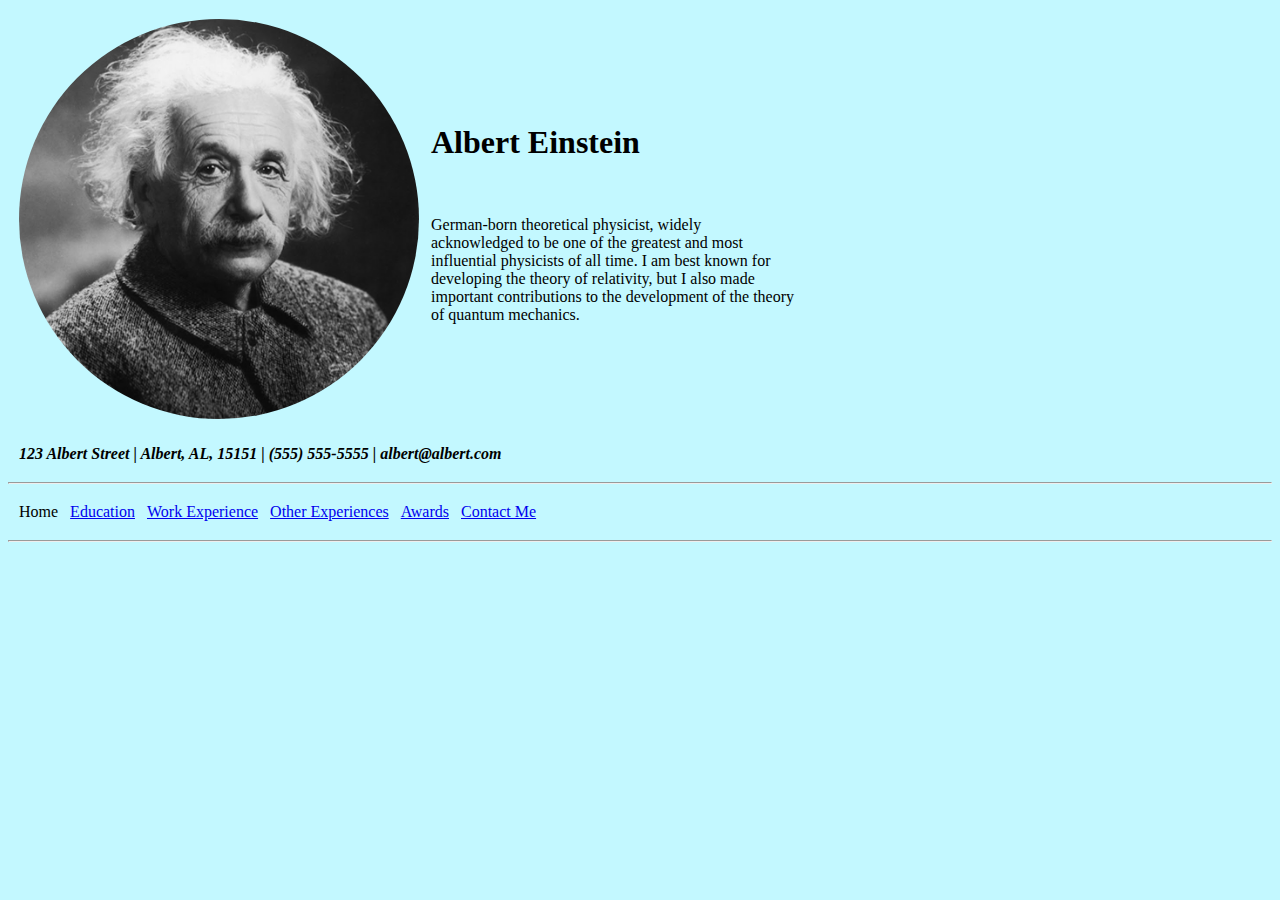
<file: index.html>
<!doctype html>
<html lang="en" dir="ltr">
    <head>
        <meta charset="UTF-8">
        <title>Home</title>
        <link href="css/styles.css" rel="stylesheet">
    </head>
<body >
<table text-align="center" width="800" cellspacing="10"  >
    <tr>
        <td ><img src="images/einstein.jpg" style="border-radius: 50%;" width="400px" height="400px"  > </td>
        <td>
            <h1 font-family="arial">Albert Einstein</h1>
            <br>
        <p font-family="arial">German-born theoretical physicist, widely acknowledged to be one of the greatest and most influential physicists of all time. I am best known for developing the theory of relativity, but I also made important contributions to the development of the theory of quantum mechanics.</p>
    </td>
</tr>
</table>
<table text-align="center" cellspacing="10">
    <tr >
        <td style="font-weight:bold; font-style:italic;">123 Albert Street | Albert, AL, 15151 | (555) 555-5555 | albert@albert.com</td>
    </tr>
</table>
<hr>
<table text-align="center" cellspacing="10">
    <tr>
        <td> Home</td>
        <td> <a href="education.html">Education</a></td>
        <td> <a href="workexperience.html">Work Experience</a></td>
        <td> <a href="otherexperiences.html">Other Experiences</a></td>
        <td> <a href="Awards.html">Awards</a></td>
        <td> <a href="ContactMe.html">Contact Me</a></td>
    </tr>
</table>
<hr/>

</body>

</html>
</file>
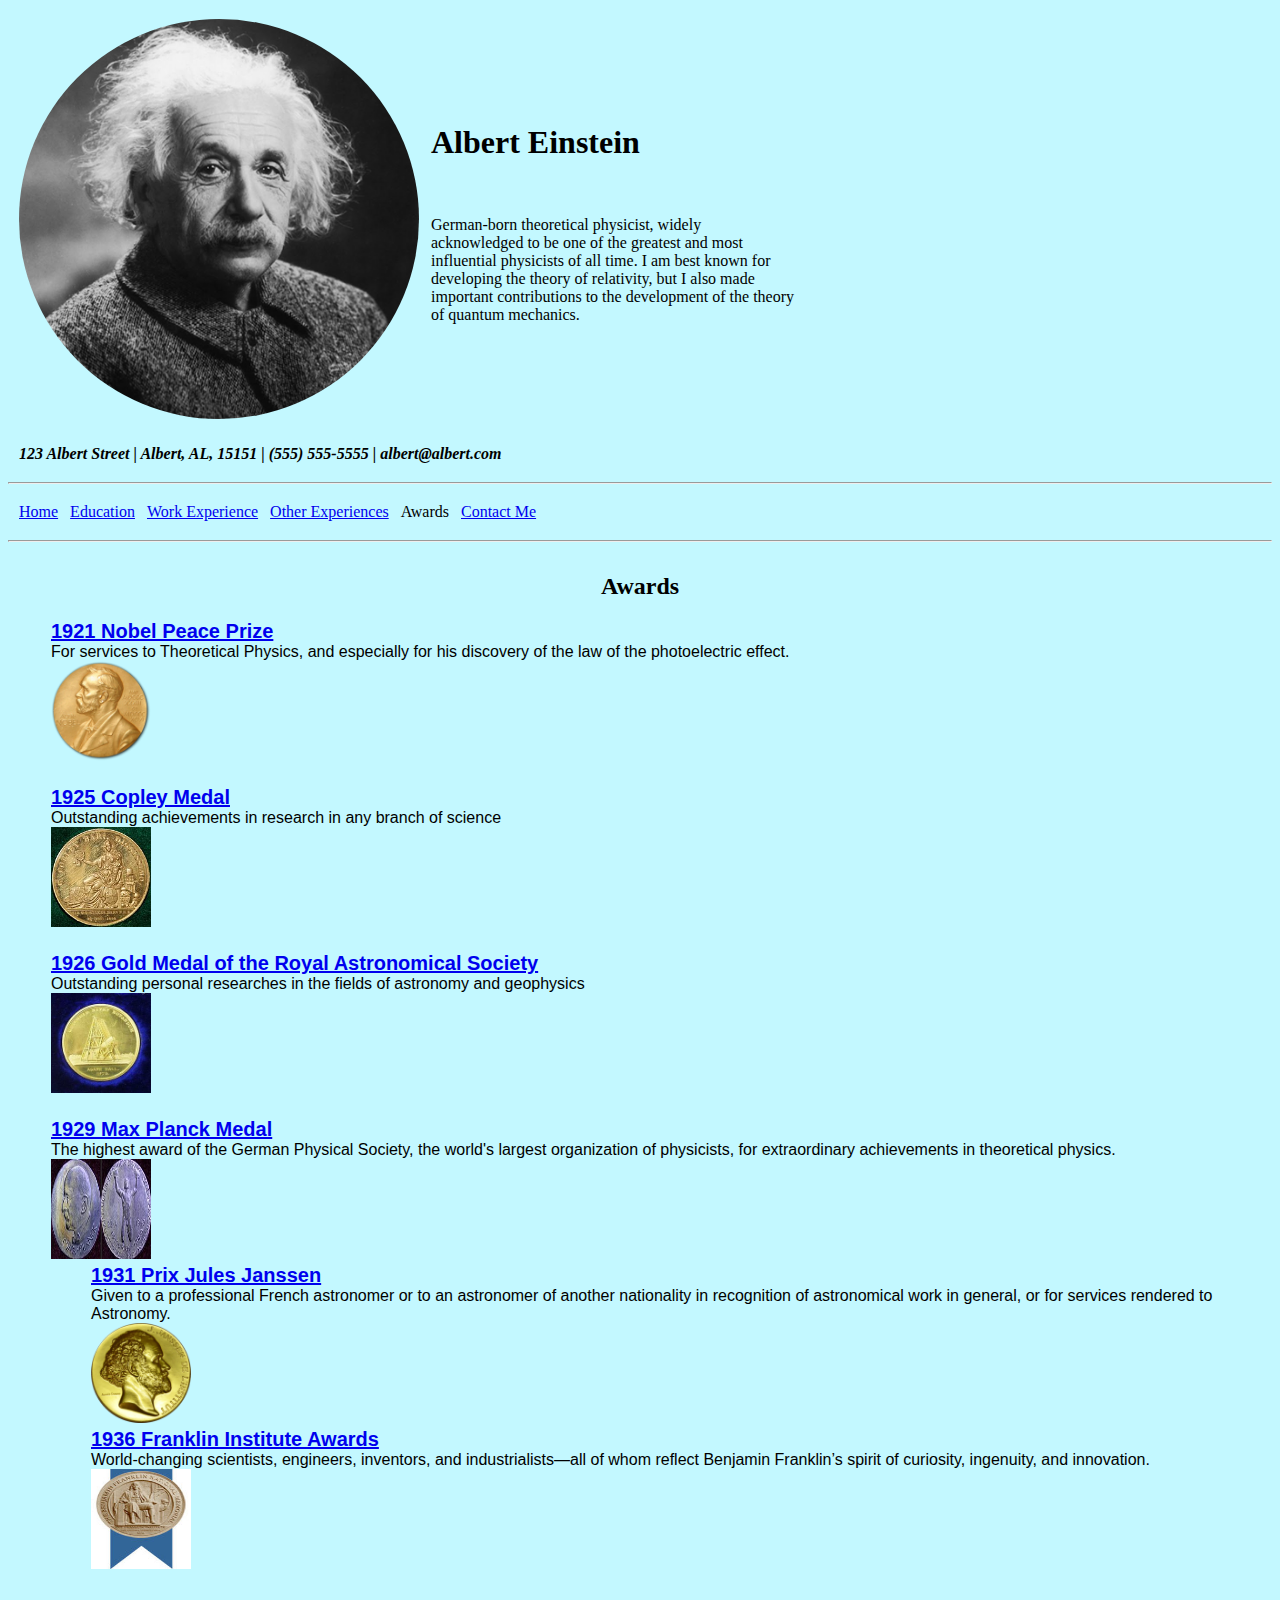
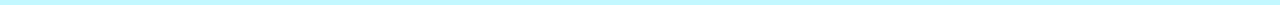
<file: Awards.html>
<!doctype html>
<html lang="en" dir="ltr">
    <head>
        <meta charset="UTF-8">
        <title>Awards</title>
        <link href="css/styles.css" rel="stylesheet">
    </head>
    <body >
        <table text-align="center" width="800" cellspacing="10" >
            <tr>
                <td ><img src="images/einstein.jpg" style="border-radius: 50%;" width="400px" height="400px"> </td>
                <td>
                    <h1 font-family="arial">Albert Einstein</h1>
                    <br>
                <p font-family="arial">German-born theoretical physicist, widely acknowledged to be one of the greatest and most influential physicists of all time. I am best known for developing the theory of relativity, but I also made important contributions to the development of the theory of quantum mechanics.</p>
            </td>
        </tr>
        </table>
        <table text-align="center" cellspacing="10">
            <tr >
                <td style="font-weight:bold; font-style:italic;">123 Albert Street | Albert, AL, 15151 | (555) 555-5555 | albert@albert.com</td>
            </tr>
        </table>
        <hr>
        <table text-align="center" cellspacing="10">
            <tr>
                <td> <a href="index.html">Home</a></td>
                <td> <a href="education.html">Education</a></td>
                <td> <a href="workexperience.html">Work Experience</a></td>
                <td> <a href="otherexperiences.html">Other Experiences</a></td>
                <td> Awards</td>
                <td> <a href="ContactMe.html">Contact Me</a></td>
            </tr> 
        </table>
        <hr/>
        <table style="width:100%;" >
            <td><h2 style="text-align: center;">Awards</h2>
                <ul></ul><ul style="Font-family: Arial; Font-size: 1.25rem; Font-weight: Bold; List-style-type: none;">
            <a href="https://en.wikipedia.org/wiki/Copley_Medal" style="Font-family: Arial; Font-size: 1.25rem; Font-weight: Bold; List-style-type: none;">1921 Nobel Peace Prize</a>
            <li style="Font-size: 1rem; Font-weight: normal ;list-style-type: none;"
            >For services to Theoretical Physics, and especially for his discovery of the law of the photoelectric effect.</li>
            <img src="images/nobel.png" style="height:100px; width:100px"></ul>
            
            <ul style="Font-family: Arial; Font-size: 1.25rem; Font-weight: Bold; List-style-type: none;"><a href="https://en.wikipedia.org/wiki/Copley_Medal" style="Font-family: Arial; Font-size: 1.25rem; Font-weight: Bold; List-style-type: none;">1925 Copley Medal</a>
            <li style="Font-size: 1rem; Font-weight: normal ; List-style-type: none;">Outstanding achievements in research in any branch of science</li>
            <img src="images/copley.jpg" style="height:100px; width:100px"></ul>
            
            <ul style="Font-family: Arial; Font-size: 1.25rem; Font-weight: Bold; List-style-type: none;">
            <a href="https://en.wikipedia.org/wiki/Gold_Medal_of_the_Royal_Astronomical_Society" style="Font-family: Arial; Font-size: 1.25rem; Font-weight: Bold; List-style-type: none;">1926 Gold Medal of the Royal Astronomical Society</a>
            <li style="Font-size: 1rem; Font-weight: normal ; List-style-type: none;">Outstanding personal researches in the fields of astronomy and geophysics
            </li>
        <img src="images/royal.jpg" style="height:100px; width:100px"></ul>
        
        <ul style="Font-family: Arial; Font-size: 1.25rem; Font-weight: Bold; List-style-type: none;">
            <a href="https://en.wikipedia.org/wiki/Max_Planck_Medal" style="Font-family: Arial; Font-size: 1.25rem; Font-weight: Bold; List-style-type: none;">1929 Max Planck Medal</a>
            <li style="Font-size: 1rem; Font-weight: normal ; List-style-type: none;">The highest award of the German Physical Society, the world's largest organization of physicists, for extraordinary achievements in theoretical physics.
            </li>
            <img src="images/planck.jpg" style="height:100px; width:100px">
            
            <ul style="Font-family: Arial; Font-size: 1.25rem; Font-weight: Bold; List-style-type: none;">
                <a href="https://en.wikipedia.org/wiki/Prix_Jules_Janssen" style="Font-family: Arial; Font-size: 1.25rem; Font-weight: Bold; List-style-type: none;">1931 Prix Jules Janssen</a>
                <li style="Font-size: 1rem; Font-weight: normal ; List-style-type: none;">Given to a professional French astronomer or to an astronomer of another nationality in recognition of astronomical work in general, or for services rendered to Astronomy.
                </li>
                <img src="images/prixJules.png" style="height:100px; width:100px">
            </ul>
            
            <ul style="Font-family: Arial; Font-size: 1.25rem; Font-weight: Bold; List-style-type: none;">
                <a href="https://en.wikipedia.org/wiki/Franklin_Institute_Awards" style="Font-family: Arial; Font-size: 1.25rem; Font-weight: Bold; List-style-type: none;">1936 Franklin Institute Awards</a>
                <li style="Font-size: 1rem; Font-weight: normal ; List-style-type: none;">World-changing scientists, engineers, inventors, and industrialists—all of whom reflect Benjamin Franklin’s spirit of curiosity, ingenuity, and innovation.
                </li>
                <img src="images/franklin.jpg" style="height:100px; width:100px"></ul>
            </ul>
            
    </td>
        
        </table>
        </body>

</html>
</file>
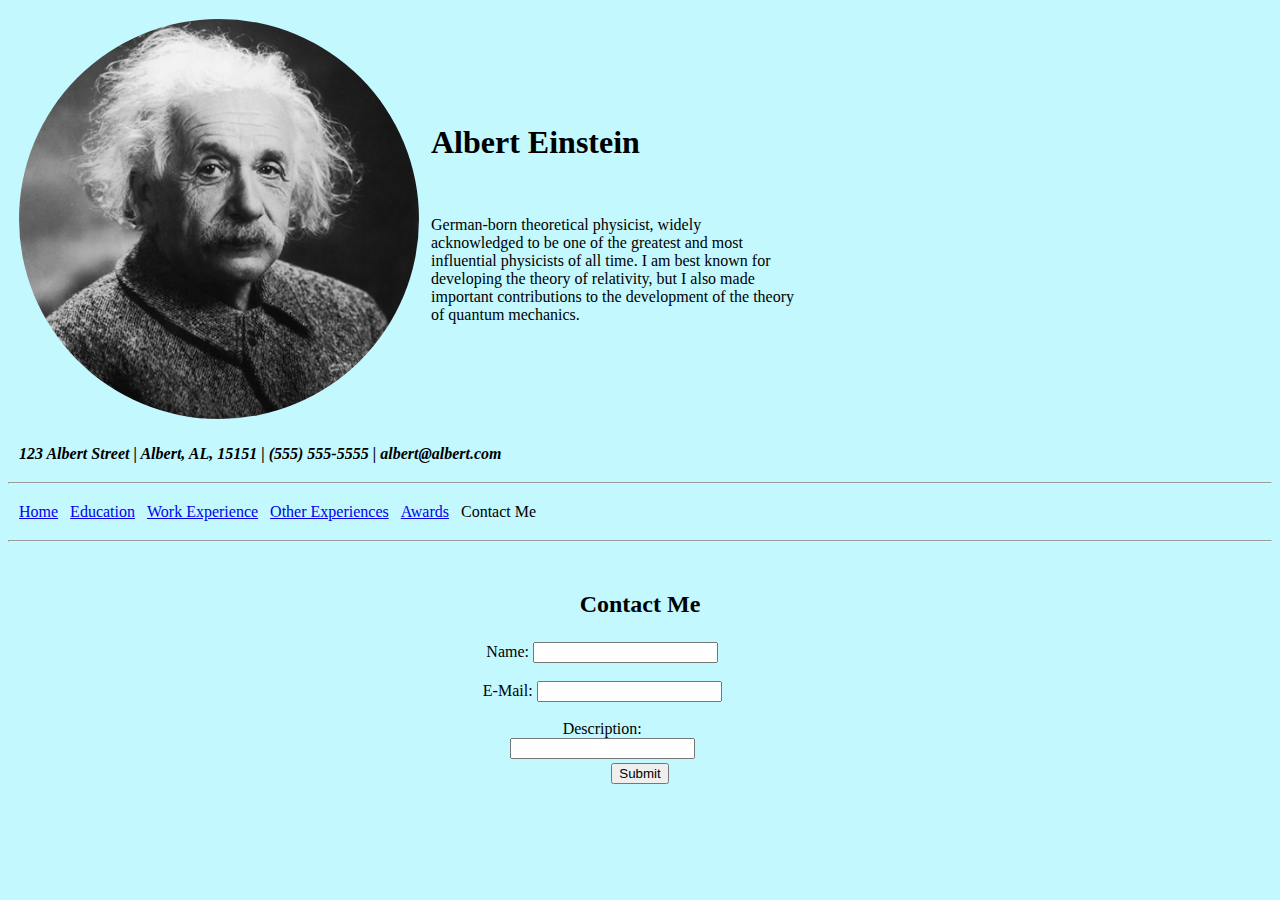
<file: ContactMe.html>
<!doctype html>
<html lang="en" dir="ltr">
    <head>
        <meta charset="UTF-8">
        <title>Contact Me</title>
        <link href="css/styles.css" rel="stylesheet">
    </head>
    <body >
        <table text-align="center" width="800" cellspacing="10" >
            <tr>
                <td ><img src="images/einstein.jpg" style="border-radius: 50%;" width="400px" height="400px"> </td>
                <td>
                    <h1 font-family="arial">Albert Einstein</h1>
                    <br>
                <p font-family="arial">German-born theoretical physicist, widely acknowledged to be one of the greatest and most influential physicists of all time. I am best known for developing the theory of relativity, but I also made important contributions to the development of the theory of quantum mechanics.</p>
            </td>
        </tr>
        </table>
        <table text-align="center" cellspacing="10">
            <tr >
                <td style="font-weight:bold; font-style:italic;">123 Albert Street | Albert, AL, 15151 | (555) 555-5555 | albert@albert.com</td>
            </tr>
        </table>
        <hr>
        <table text-align="center" cellspacing="10">
            <tr>
                <td> <a href="index.html">Home</a></td>
                <td> <a href="education.html">Education</a></td>
                <td> <a href="workexperience.html">Work Experience</a></td>
                <td> <a href="otherexperiences.html">Other Experiences</a></td>
                <td> <a href="Awards.html">Awards</a></td>
                <td> Contact Me</td>
            </tr>
        </table>
        <hr/>
        <table style="width:100%;">
            <tr>
                <td><h2 style="text-align:center;">Contact Me</h2></tr>
                <tr style="text-align: right;">
                    <td style="padding-left: 37%; padding-right: 43%;"> <form style="text-align:center;">Name: <input type="text"></form><br>
                       <form style="text-align:center;"> E-Mail: <input type="text"></form><br>
                        <form style="text-align:center;">Description: <input type="text"></form></td><br>
                </tr>
                <tr style="text-align: center;"><td><form><input type="submit"></form></td></tr>
        </table>
        </body>

</html>
</file>
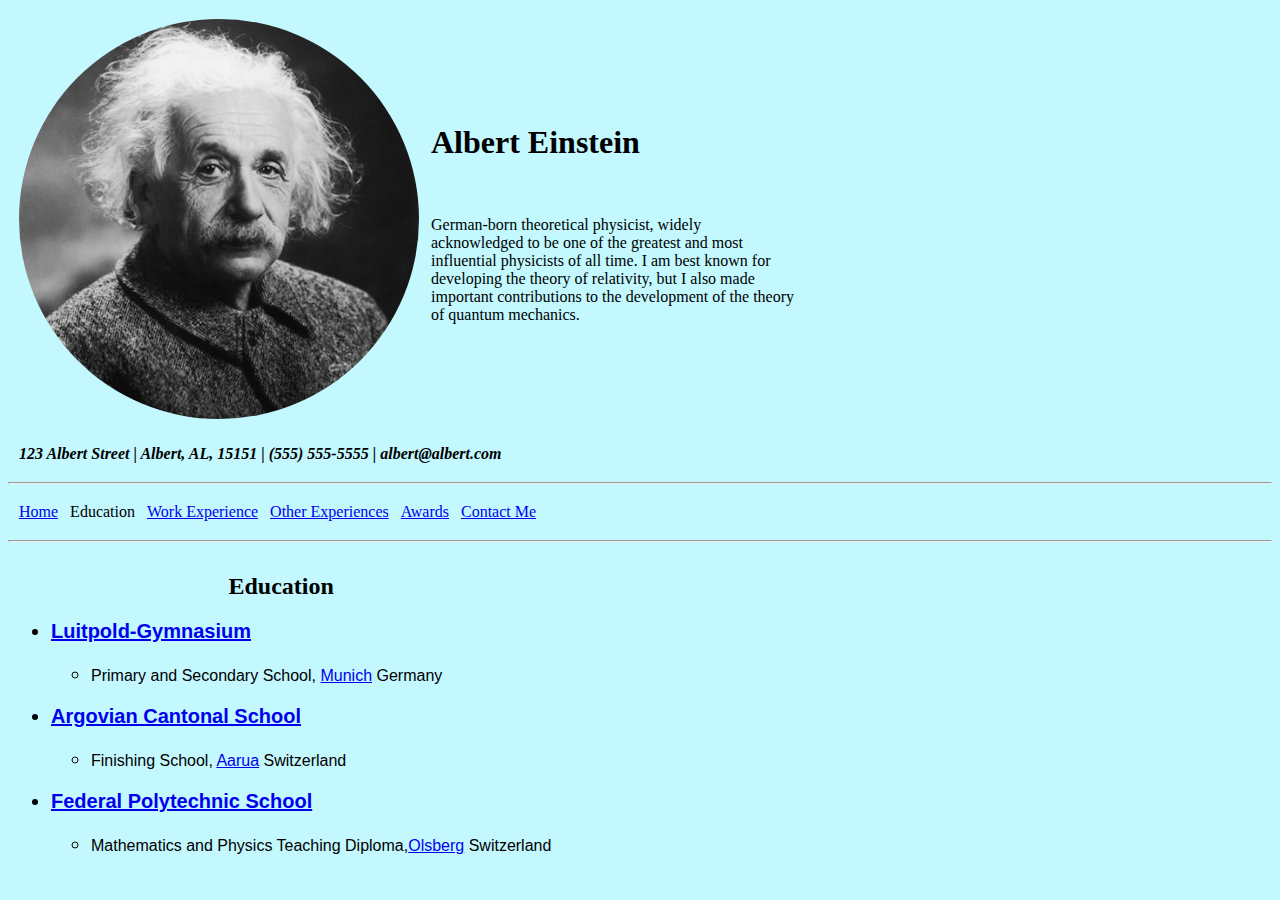
<file: education.html>
<!doctype html>
<html lang="en" dir="ltr">
    <head>
        <meta charset="UTF-8">
        <title>Education</title>
        <link href="css/styles.css" rel="stylesheet">
    </head>
    <body >
        <table text-align="center" width="800" cellspacing="10" >
            <tr>
                <td ><img src="images/einstein.jpg" style="border-radius: 50%;" width="400px" height="400px"> </td>
                <td>
                    <h1 font-family="arial">Albert Einstein</h1>
                    <br>
                <p font-family="arial">German-born theoretical physicist, widely acknowledged to be one of the greatest and most influential physicists of all time. I am best known for developing the theory of relativity, but I also made important contributions to the development of the theory of quantum mechanics.</p>
            </td>
        </tr>
        </table>
        <table text-align="center" cellspacing="10">
            <tr >
                <td style="font-weight:bold; font-style:italic;">123 Albert Street | Albert, AL, 15151 | (555) 555-5555 | albert@albert.com</td>
            </tr>
        </table>
        <hr>
        <table text-align="center" cellspacing="10">
            <tr>
                <td> <a href="index.html">Home</a></td>
                <td> Education</td>
                <td> <a href="workexperience.html">Work Experience</a></td>
                <td> <a href="otherexperiences.html">Other Experiences</a></td>
                <td> <a href="Awards.html">Awards</a></td>
                <td> <a href="ContactMe.html">Contact Me</a></td>
            </tr>
        </table>
        <hr/>
        <table>
            <tr>
                <td><h2 class="h2Header">Education</h2>
           
                <ul>
                    <li class="liList">
                        <a href="https://en.wikipedia.org/wiki/Luitpold_Gymnasium"><p>Luitpold-Gymnasium</p></a><ul>
                            <li class="tableClass">
                                <p class="secondList">Primary and Secondary School, <a href="https://www.muenchen.de/int/en.html">Munich</a> Germany</p>
                            </li>
                        </ul>
                    </li>
                    
                </ul>
            
                <ul>
                    <li class="liList">
                        <a href="https://en.wikipedia.org/wiki/Old_Cantonal_School_Aarau"><p>Argovian Cantonal School</p></a><ul>
                            <li>
                                
                                <p class="secondList">Finishing School, <a href="https://www.myswitzerland.com/en-us/destinations/aarau/">Aarua</a> Switzerland</p>

                            </li>
                        </ul>
                    </li>
                    
                </ul>
                <ul>
                    <li class="liList">
                        <a href="https://www.polytechnic.org/"><p>Federal Polytechnic School</p></a><ul>
                            <li class="liList">
                                <p class="secondList"> Mathematics and Physics Teaching Diploma,<a href="https://en.wikipedia.org/wiki/Olsberg,_Aargau">Olsberg</a> Switzerland</p>
                                </li>
                        </ul>
                    </li>
                    
                </ul>
                

            </td>
            </tr>
        </table>
        </body>

</html>
</file>
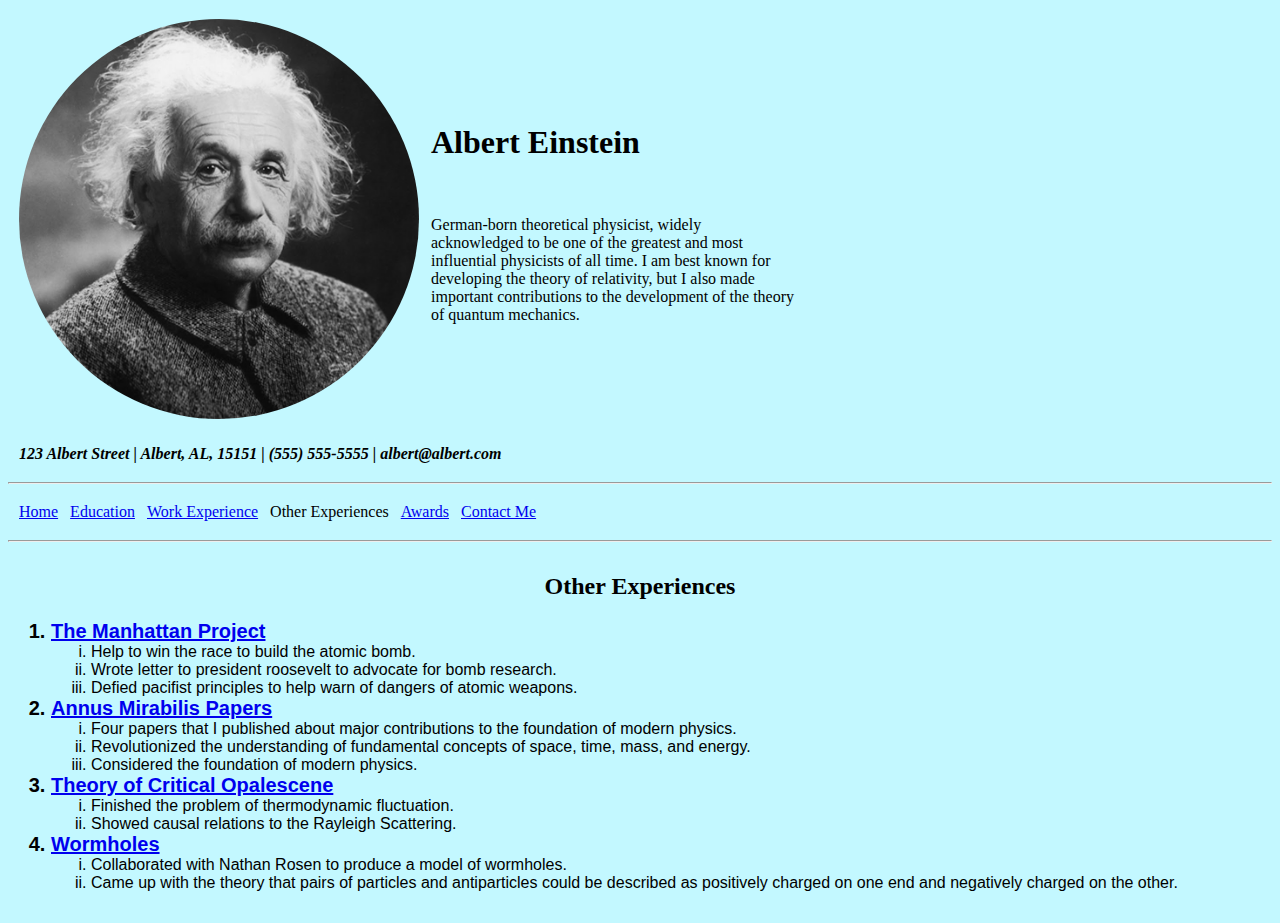
<file: otherexperiences.html>
<!doctype html>
<html lang="en" dir="ltr">
    <head>
        <meta charset="UTF-8">
        <title>Other Experiences</title>
        <link href="css/styles.css" rel="stylesheet">
    </head>
    <body >
        <table text-align="center" width="800" cellspacing="10" >
            <tr>
                <td ><img src="images/einstein.jpg" style="border-radius: 50%;" width="400px" height="400px"> </td>
                <td>
                    <h1 font-family="arial">Albert Einstein</h1>
                    <br>
                <p font-family="arial">German-born theoretical physicist, widely acknowledged to be one of the greatest and most influential physicists of all time. I am best known for developing the theory of relativity, but I also made important contributions to the development of the theory of quantum mechanics.</p>
            </td>
        </tr>
        </table>
        <table text-align="center" cellspacing="10">
            <tr >
                <td style="font-weight:bold; font-style:italic;">123 Albert Street | Albert, AL, 15151 | (555) 555-5555 | albert@albert.com</td>
            </tr>
        </table>
        <hr>
        <table text-align="center" cellspacing="10">
            <tr>
                <td> <a href="index.html">Home</a></td>
                <td> <a href="education.html">Education</a></td>
                <td> <a href="workexperience.html">Work Experience</a></td>
                <td> Other Experiences</td>
                <td> <a href="Awards.html">Awards</a></td>
                <td> <a href="ContactMe.html">Contact Me</a></td>
            </tr>
        </table>
        <hr/>
        <table style="width: 100%;">
            <td>
                <h2 style="text-align:center;">Other Experiences</h2>
              <ol style="font-family:arial ; font-size: 1.25rem; font-weight: bold;">
                    <li><a href="https://en.wikipedia.org/wiki/Manhattan_Project">The Manhattan Project</a>
              <ol style="Font-size: 1rem; Font-weight: normal; List-style-type: lower-roman;">
                 <li> Help to win the race to build the atomic bomb.</li>
              <li> Wrote letter to president roosevelt to advocate for bomb research.</li>
              <li> Defied pacifist principles to help warn of dangers of atomic weapons.</li>
              
            </ol>
        </li>
              <li><a href="https://en.wikipedia.org/wiki/Annus_mirabilis_papers">Annus Mirabilis Papers</a>
        <ol style="Font-size: 1rem; Font-weight: normal; List-style-type: lower-roman;"><li>Four papers that I published about major contributions to the foundation of modern physics.</li>
        <li>Revolutionized the understanding of fundamental concepts of space, time, mass, and energy.</li>
        <li>Considered the foundation of modern physics.</li>
       </ol>
       </li>

        <li><a href="https://en.wikipedia.org/wiki/Critical_opalescence">Theory of Critical Opalescene</a></li>
       <ol style="Font-size: 1rem; Font-weight: normal; List-style-type: lower-roman;"><li>Finished the problem of thermodynamic fluctuation.</li>
        <li>Showed causal relations to the Rayleigh Scattering.</li>
        </ol>
    </li>
        
    <li><a href="https://en.wikipedia.org/wiki/Wormhole">Wormholes</a>
           <ol style="Font-size: 1rem; Font-weight: normal; List-style-type: lower-roman;"> <li>Collaborated with Nathan Rosen to produce a model of wormholes.</li>
            <li>Came up with the theory that pairs of particles and antiparticles could be described as positively charged on one end and negatively charged on the other.
            </li>
            
        </ol>
    </li>
    


        </td>
        </table>
        </body>

</html>
</file>
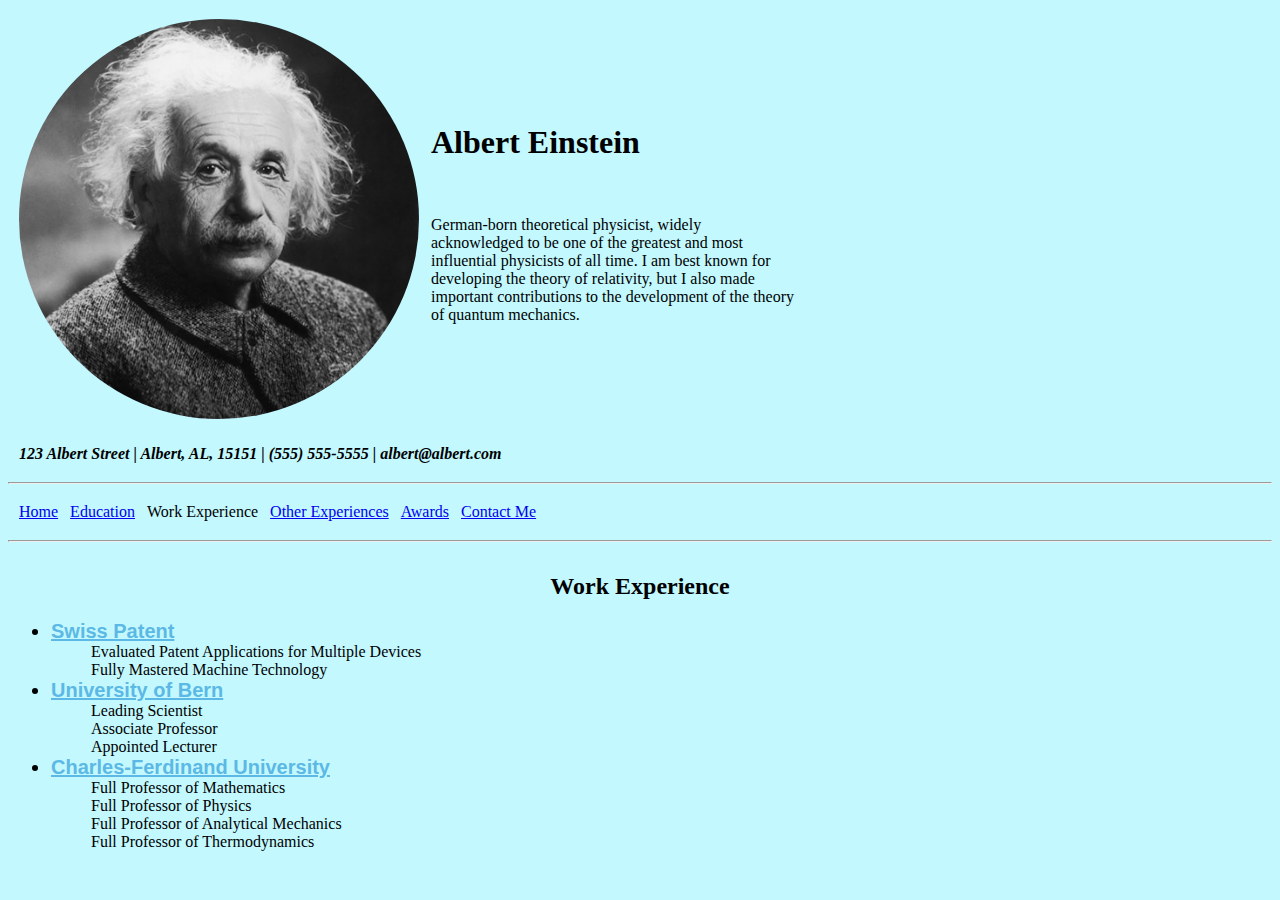
<file: workexperience.html>
<!doctype html>
<html lang="en" dir="ltr">
    <head>
        <meta charset="UTF-8">
        <title>Work Experience</title>
        <link href="css/styles.css" rel="stylesheet">
    </head>
    <body >
        <table text-align="center" width="800" cellspacing="10" >
            <tr>
                <td ><img src="images/einstein.jpg" style="border-radius: 50%;" width="400px" height="400px"> </td>
                <td>
                    <h1 font-family="arial">Albert Einstein</h1>
                    <br>
                <p font-family="arial">German-born theoretical physicist, widely acknowledged to be one of the greatest and most influential physicists of all time. I am best known for developing the theory of relativity, but I also made important contributions to the development of the theory of quantum mechanics.</p>
            </td>
        </tr>
        </table>
        <table text-align="center" cellspacing="10">
            <tr >
                <td style="font-weight:bold; font-style:italic;">123 Albert Street | Albert, AL, 15151 | (555) 555-5555 | albert@albert.com</td>
            </tr>
        </table>
        <hr>
        <table text-align="center" cellspacing="10">
            <tr>
                <td> <a href="index.html">Home</a></td>
                <td> <a href="education.html">Education</a></td>
                <td> Work Experience</td>
                <td> <a href="otherexperiences.html">Other Experiences</a></td>
                <td> <a href="Awards.html">Awards</a></td>
                <td> <a href="ContactMe.html">Contact Me</a></td>
            </tr>
        </table>
        <hr/>
        <table style="width:100%;" >
            <tr>
                 <td>
                    <h2 class="h2Head">Work Experience</h2>
                    <ul>
                    
                <li class="LiItem"><a href="https://www.ige.ch/en/" style="Color: #5CB8E4" >Swiss Patent</a></li>
                 
                 
                 
                    <ul class="LiItem2">Evaluated Patent Applications for Multiple Devices</ul>
                    <ul class="LiItem2">Fully Mastered Machine Technology</ul>
                    <li class="LiItem"> <a href="https://en.wikipedia.org/wiki/University_of_Bern" style="Color: #5CB8E4">University of Bern</a></li>
                <ul class="LiItem2">Leading Scientist</ul>
                    <ul class="LiItem2">Associate Professor</ul>
                   <ul class="LiItem2">Appointed Lecturer</ul>
                   <li class="LiItem"><a href="https://en.wikipedia.org/wiki/Charles_University#Charles-Ferdinand_University_(1622%E2%80%931882)
                    " style="Color: #5CB8E4">Charles-Ferdinand University</a></li>
                    
                        <ul class="LiItem2">Full Professor of Mathematics</ul>
                        <ul class="LiItem2">Full Professor of Physics</ul>
                        <ul class="LiItem2">Full Professor of Analytical Mechanics</ul>
                       <ul class="LiItem2"> Full Professor of Thermodynamics</ul>
                        
                    </ul>

                </td>
                
                </tr>
        </table>
        </body>

</html>
</file>
<file: css/styles.css>
img{
    height:400px; 
    width:400px;
}
body{
    background-color:#c3f8ff;"
}
.h2Header{
    text-align:center;
}
.liList{
    Font-family: Arial;
    Font-size: 1.25rem;
     Font-weight:bold;
}
.secondList{
    Font-size: 1rem;
 Font-weight: normal;

}
.h2Head{
    text-align:center;
}
.LiItem{
    Font-family:Arial; Font-Size:1.25rem; Font-Weight:bold;
}
.LiItem2{
    Font-Size:1rem; Font-Weight: normal; list-style-type:none;
}
</file>
